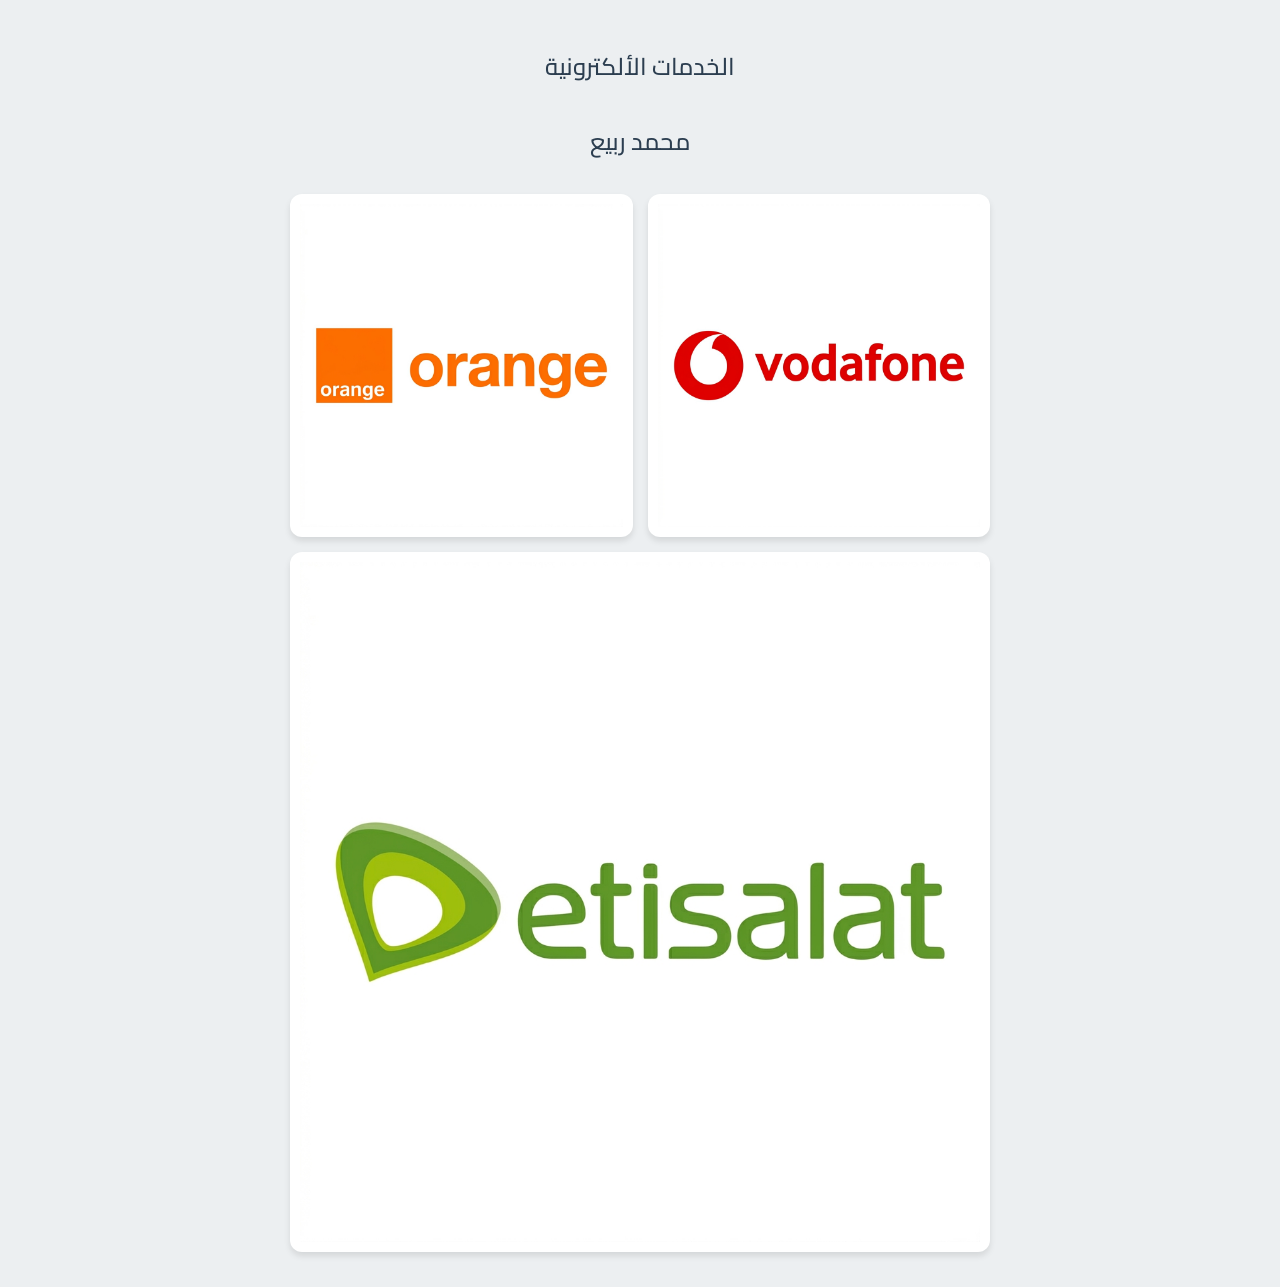
<file: index.html>
<!DOCTYPE html>
<html lang="ar" dir="rtl">
<head>
    <meta charset="UTF-8">
    <meta name="viewport" content="width=device-width, initial-scale=1.0">
    <title>خدمات شحن الرصيد</title>
    <link href="https://fonts.googleapis.com/css2?family=Cairo:wght@600;900&display=swap" rel="stylesheet">
    <link rel="stylesheet" href="style.css">
</head>
<body>
    <h3 class="main-title">الخدمات الألكترونية</h3>
    <h3 class="main-title">محمد ربيع</h3>
    <div class="container">
        <div class="row">
            <a href="vodafone.html" class="card">
                <img src="vodafone.png" alt="Vodafone">
            </a>
            <a href="orange.html" class="card">
                <img src="Orange.png" alt="Orange">
            </a>
        </div>
        <div class="row full-width">
            <a href="etisalat.html" class="card">
                <img src="etesalat.png" alt="Etisalat">
            </a>
        </div>
    </div>
</body>
</html>
</file>
<file: style.css>
body {
    /* تطبيق الخط الجديد على الموقع بالكامل */
    font-family: 'Cairo', sans-serif;
    background-color: #eceff1;
    text-align: center;
    padding: 20px;
    margin: 0;
}

.main-title {
    color: #2c3e50;
    margin-bottom: 30px;
    font-weight: 500; /* خط عريض للعنوان */
    font-size: 1.5rem;
}

.container { max-width: 700px; margin: auto; }

.row {
    display: flex;
    justify-content: center;
    gap: 15px;
    margin-bottom: 15px;
}

.card {
    background: #ffffff;
    padding: 10px; /* تقليل الحواف الداخلية */
    border-radius: 12px;
    text-decoration: none;
    box-shadow: 0 4px 6px rgba(0,0,0,0.1);
    transition: transform 0.2s;
    width: 48%;
    display: flex;
    justify-content: center;
    align-items: center;
    overflow: hidden; /* لضمان عدم خروج الصورة عن الحواف المستديرة */
}

.card:hover { transform: scale(1.03); }

/* جعل الصورة تأخذ مساحة الكارت بالكامل */
.card img { 
    width: 100%; 
    height: auto; 
    display: block;
    object-fit: contain;
}

.full-width .card { width: 100%; }

/* تنسيق العروض في الصفحات الأخرى */
.offer-box {
    background: #fff;
    margin: 15px auto;
    padding: 20px;
    border-radius: 10px;
    text-align: right;
    max-width: 500px;
    box-shadow: 0 2px 5px rgba(0,0,0,0.05);
    border-right: 6px solid #ff4b2b;
}

.offer-title {
    font-size: 26px;
    font-weight: 900;
    color: #000;
    text-align: center;
    display: block;
    margin: 10px 0;
}
/* تنسيق كروت الأقسام لتشبه الرئيسية */
.category-card {
    background: #fff;
    padding: 25px;
    margin: 10px;
    border-radius: 15px;
    box-shadow: 0 4px 15px rgba(0,0,0,0.1);
    cursor: pointer;
    transition: 0.3s;
    font-size: 20px;
    font-weight: bold;
    color: #2c3e50;
    border: 1px solid #eee;
}

.category-card:hover {
    transform: translateY(-5px);
    border-color: #ff4b2b;
}

/* القائمة السفلية بشكل مودرن */
.bottom-sheet {
    position: fixed;
    bottom: -100%;
    left: 0;
    right: 0;
    background: #ffffff;
    padding: 25px;
    border-top-left-radius: 30px;
    border-top-right-radius: 30px;
    box-shadow: 0 -10px 25px rgba(0,0,0,0.15);
    transition: 0.5s cubic-bezier(0.4, 0, 0.2, 1);
    z-index: 1000;
    text-align: center;
}

.bottom-sheet.active { bottom: 0; }

.sheet-bar {
    width: 50px;
    height: 5px;
    background: #ddd;
    border-radius: 10px;
    margin: 0 auto 20px;
}

.contact-item {
    display: flex;
    align-items: center;
    justify-content: center;
    gap: 15px;
    background: #f8f9fa;
    margin-bottom: 10px;
    padding: 15px;
    border-radius: 15px;
    text-decoration: none;
    color: #333;
    font-weight: bold;
    transition: 0.2s;
}

.contact-item:hover { background: #e9ecef; }
.contact-item img { width: 30px; }
</file>
